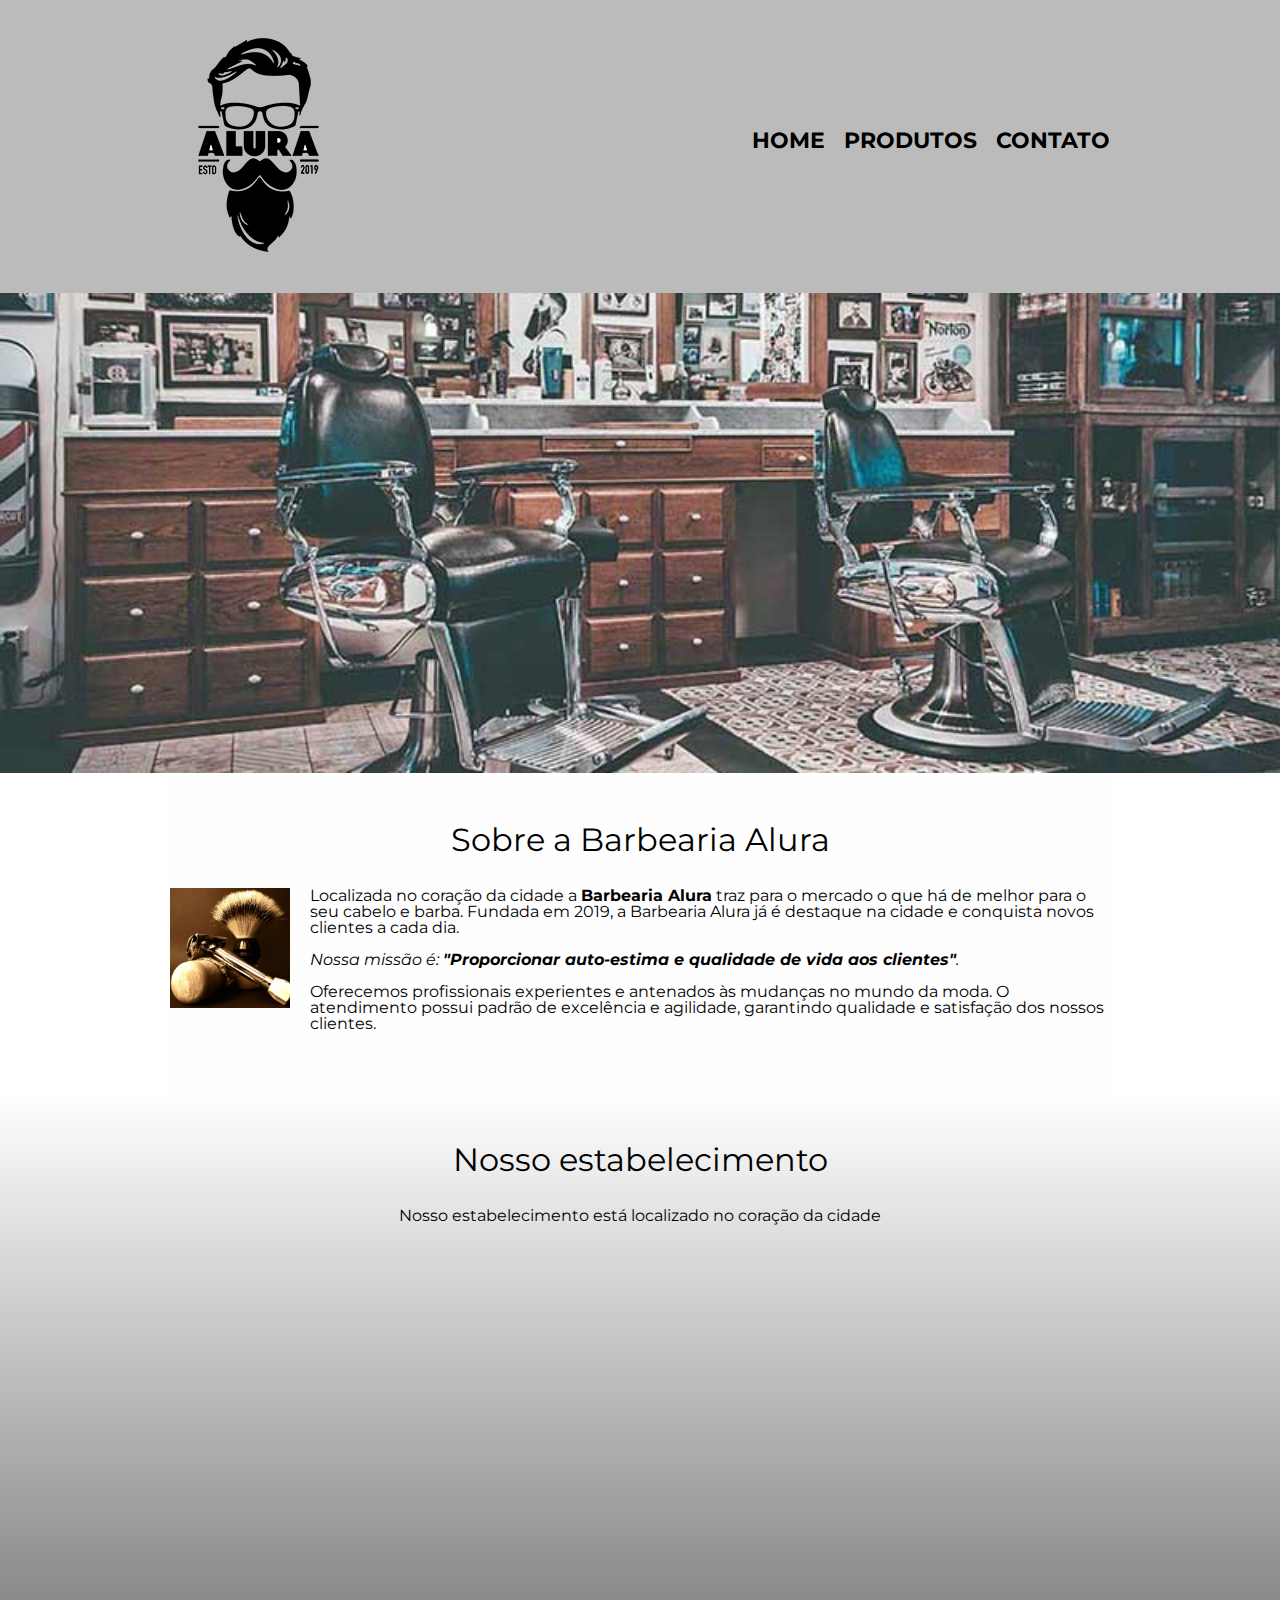
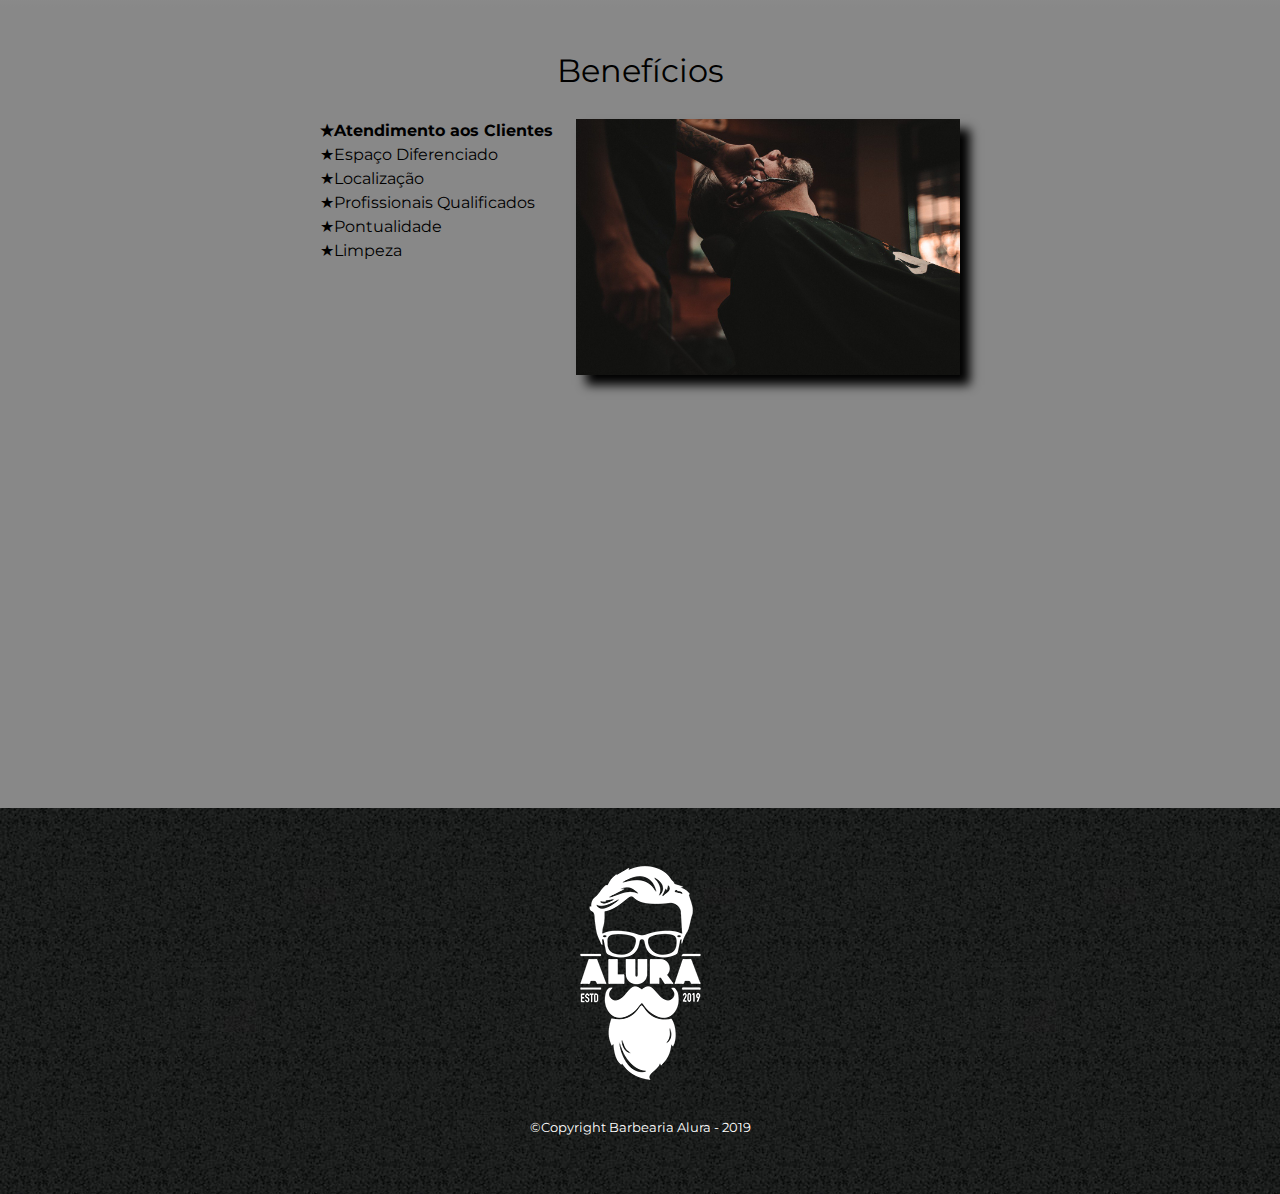
<file: index.html>
<!DOCTYPE html>

<html lang="pt-br">
	<head>
		<meta charset="UTF-8">
		<meta name="viewport" content="width-device-width">
		<title>Barbearia Alura</title>

		<link rel="stylesheet" href="reset.css">
		<link rel="stylesheet" href="style.css">
		<link href="https://fonts.googleapis.com/css?family=Montserrat&display=swap" rel="stylesheet">
	</head>
	<body>
		<header>
			<div class="caixa">
				<h1><img src="logo.png" alt="Logo da Barbearia Alura"></h1>
	       	
				<nav>       
					<ul>
						<li><a href="index.html">Home</a></li>
						<li><a href="produtos.html">Produtos</a></li>
						<li><a href="contato.html">Contato</a></li>
					</ul>
				</nav>
			</div>
	</header>

		<img class="banner" src="banner.jpg">

		<main>
			<section class="principal">
				<h2 class="titulo-principal">Sobre a Barbearia Alura</h2>

				<img class="utensilios" src="utensilios.jpg" alt="Utensilios de um barbeiro">

				<p>Localizada no coração da cidade a <strong>Barbearia Alura</strong> traz para o mercado o que há de melhor para o seu cabelo e barba. Fundada em 2019, a Barbearia Alura já é destaque na cidade e conquista novos clientes a cada dia.</p>

				<p id="missao"><em>Nossa missão é: <strong>"Proporcionar auto-estima e qualidade de vida aos clientes"</strong>.</em></p>

				<p>Oferecemos profissionais experientes e antenados às mudanças no mundo da moda. O atendimento possui padrão de excelência e agilidade, garantindo qualidade e satisfação dos nossos clientes.</p>
			</section>

			<section class="mapa">
				<h3 class="titulo-principal">Nosso estabelecimento</h3>
				<p>Nosso estabelecimento está localizado no coração da cidade</p>

				<div class="mapa-conteudo">
					<iframe src="https://www.google.com/maps/embed?pb=!1m18!1m12!1m3!1d58513.90444286669!2d-46.62718289150876!3d-23.564168211308385!2m3!1f0!2f0!3f0!3m2!1i1024!2i768!4f13.1!3m3!1m2!1s0x94ce5a2b2ed7f3a1%3A0xab35da2f5ca62674!2sCaelum%20-%20Escola%20de%20Tecnologia!5e0!3m2!1spt-BR!2sbr!4v1652821399160!5m2!1spt-BR!2sbr" width="100%" height="300" style="border:0;" allowfullscreen="" loading="lazy" referrerpolicy="no-referrer-when-downgrade"></iframe>
				</div>
			</section>					
			<section class="beneficios">
				<h3 class="titulo-principal">Benefícios</h3>
				<div class="conteudo-beneficios">
					<ul class="lista-beneficios">
						<li class="itens">Atendimento aos Clientes</li>
						<li class="itens">Espaço Diferenciado</li>
						<li class="itens">Localização</li>
						<li class="itens">Profissionais Qualificados</li>
						<li class="itens">Pontualidade</li>
						<li class="itens">Limpeza</li>	
					</ul><img src="beneficios.jpg" class="imagem-beneficios">
				</div>
				<div class="video">
					<iframe width="100%" height="315" src="https://www.youtube.com/embed/wcVVXUV0YUY" frameborder="0" allow="accelerometer; autoplay; encrypted-media; gyroscope; picture-in-picture" allowfullscreen></iframe>
				</div>
			</section>
			
		</main>	

		<footer>
			<img src="logo-branco.png" alt="Logo da Barbearia Alura">
			<p class="copyright">&copy;Copyright Barbearia Alura - 2019</p>
		</footer>

	</body>
</html>
</file>
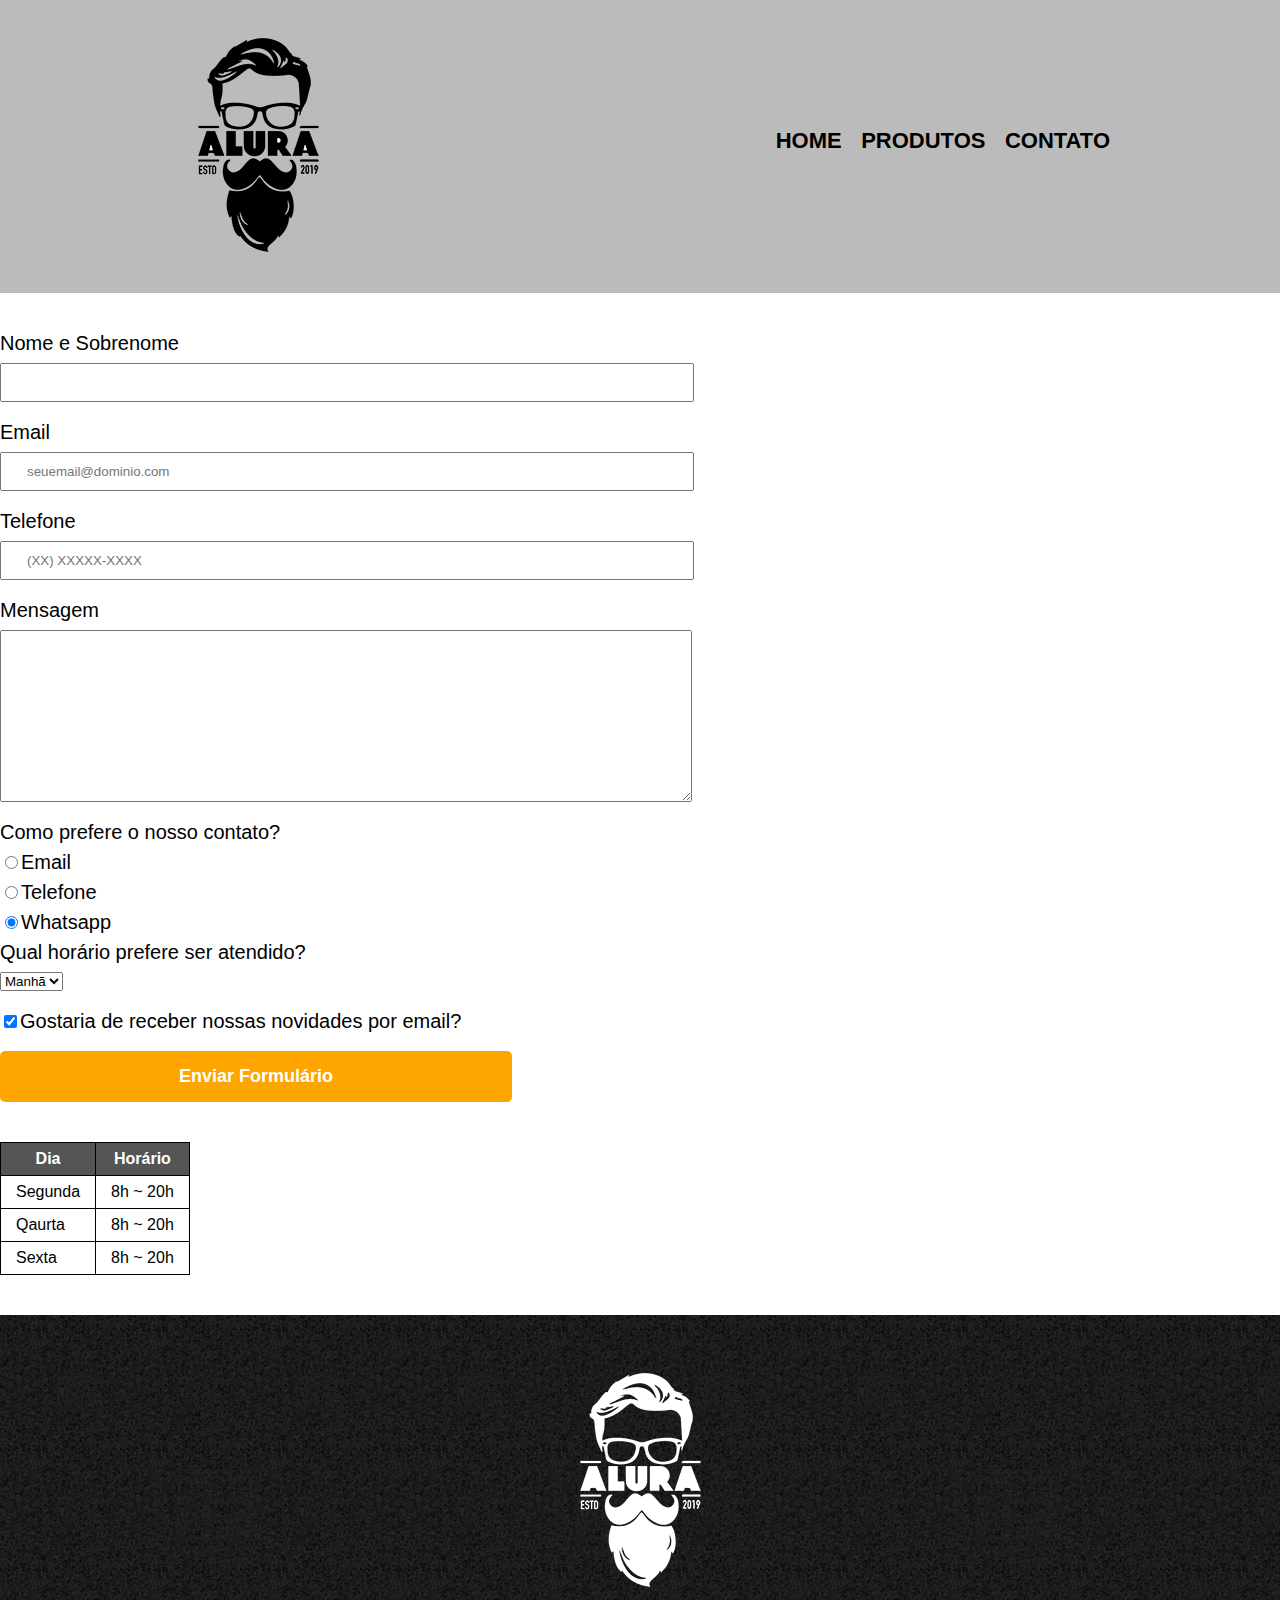
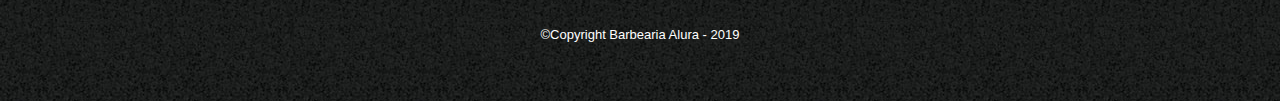
<file: contato.html>
<!DOCTYPE html>
<html>
<head>
	<meta charset="UTF-8">
	<title>Contato - Barbearia Alura</title>

	<link rel="stylesheet" href="reset.css">
	<link rel="stylesheet" href="style.css">
</head>
<body>
<header>
		<div class="caixa">
			<h1><img src="logo.png"></h1>
	       	
			<nav>       
				<ul>
					<li><a href="index.html">Home</a></li>
					<li><a href="produtos.html">Produtos</a></li>
					<li><a href="contato.html">Contato</a></li>
				</ul>
			</nav>
		</div>
	</header>

	<main>
		<form>
			<label for="nomesobrenome">Nome e Sobrenome</label>
			<input type="text" id="nomesobrenome" class="input-padrao" required>

			<label for="email">Email</label>
			<input type="email" id="email" class="input-padrao" required placeholder="seuemail@dominio.com">

			<label for="telefone">Telefone</label>
			<input type="tel" id="telefone" class="input-padrao" required placeholder="(XX) XXXXX-XXXX">

			<label for="mensagem">Mensagem</label>
			<textarea cols="70" rows="10" id="mensagem" class="input-padrao" required></textarea>

			<fieldset>
				<legend>Como prefere o nosso contato?</legend>
				<label for="radio-email"><input type="radio" name="contato" value="email" id="radio-email">Email</label>
				

				<label for="radio-telefone"><input type="radio" name="contato" value="telefone" id="radio-telefone">Telefone</label>
				

				<label for="radio-whatsapp"><input type="radio" name="contato" value="whatsapp" id="radio-whatsapp" checked>Whatsapp</label>
				
			</fieldset>

			<fieldset>
				<legend>Qual horário prefere ser atendido?</legend>
				<select>
					<option>Manhã</option>
					<option>Tarde</option>
					<option>Noite</option>
				</select>
			</fieldset>

			<label class="checkbox"><input type="checkbox" checked>Gostaria de receber nossas novidades por email?</label>


			<input type="submit" value="Enviar Formulário" class="enviar">			
		</form>

		<table>
			<thead>
				<tr>
					<th>Dia</th>
					<th>Horário</th>
				</tr>
			</thead>
			<tbody>
				<tr>
					<td>Segunda</td>
					<td>8h ~ 20h</td>
				</tr>
				<tr>
					<td>Qaurta</td>
					<td>8h ~ 20h</td>
				</tr>
				<tr>
					<td>Sexta</td>
					<td>8h ~ 20h</td>
				</tr>
			</tbody>
		</table>
	</main>

	<footer>
		<img src="logo-branco.png" alt="Logo da Barbearia Alura">
		<p class="copyright">&copy;Copyright Barbearia Alura - 2019</p>
	</footer>
</body>
</html>
</file>
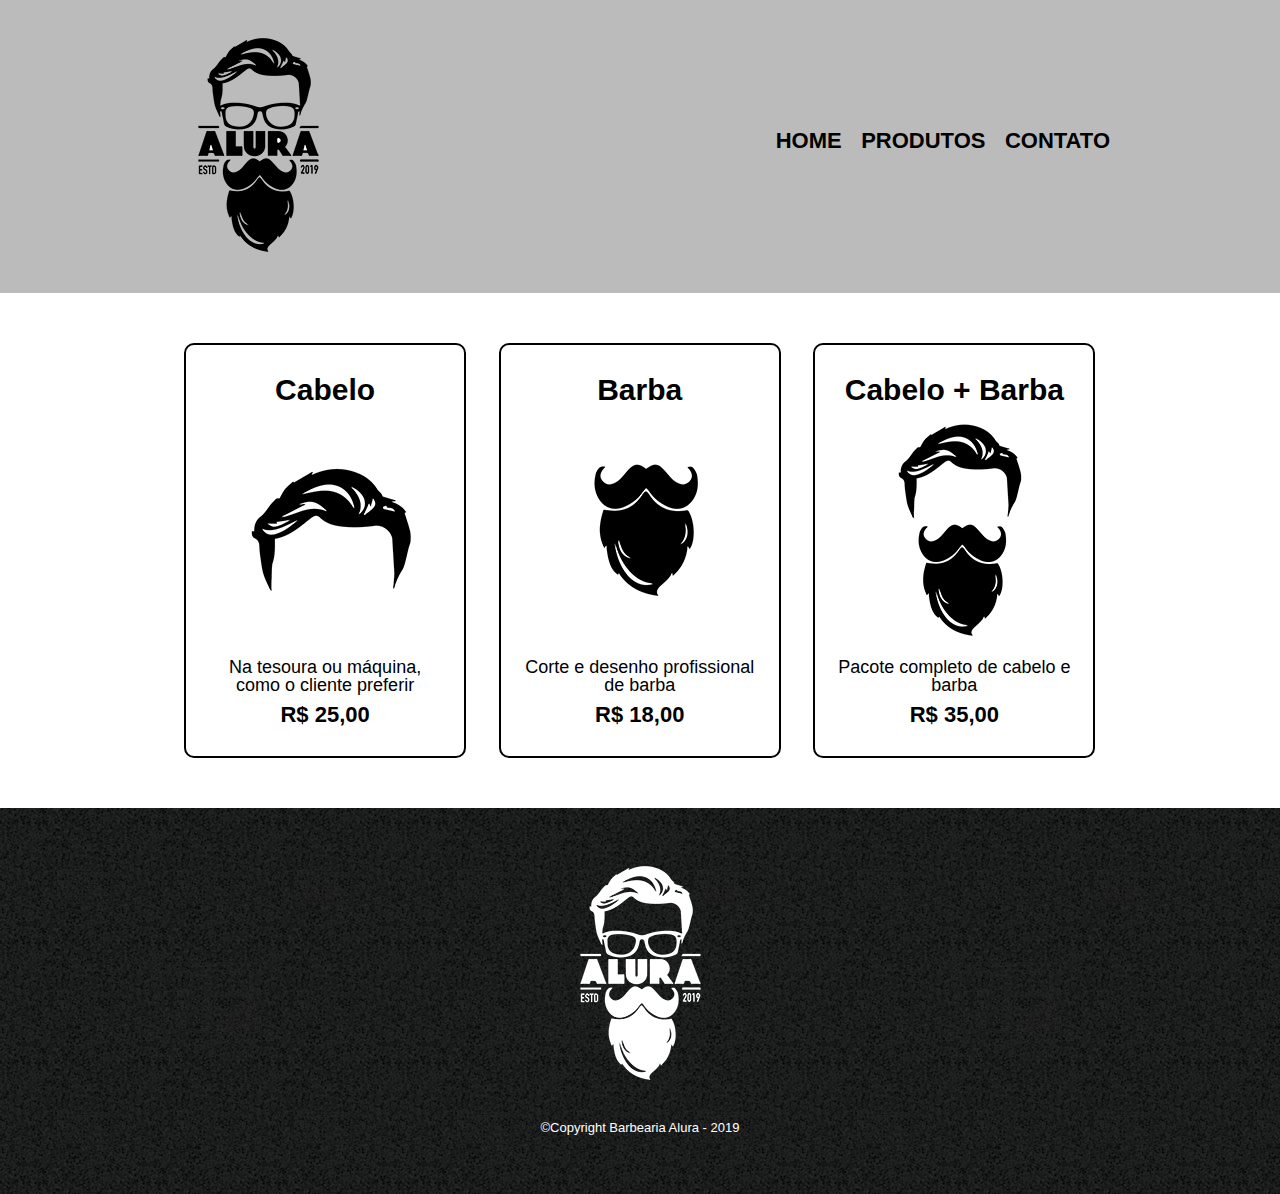
<file: produtos.html>
<!DOCTYPE html>
<html>
<head>
	<meta charset="UTF-8">
	<title>Produtos - Barbearia Alura</title>

	<link rel="stylesheet" href="reset.css">
	<link rel="stylesheet" href="style.css">
</head>
<body>
	<header>
		<div class="caixa">
			<h1><img src="logo.png"></h1>
	       	
			<nav>       
				<ul>
					<li><a href="index.html">Home</a></li>
					<li><a href="produtos.html">Produtos</a></li>
					<li><a href="contato.html">Contato</a></li>
				</ul>
			</nav>
		</div>
	</header>

	<main>
		<ul class="produtos">
			<li>
				<h2>Cabelo</h2>
				<img src="cabelo.jpg">
				<p class="produto-descricao">Na tesoura ou máquina, como o cliente preferir</p>
				<p class="produto-preco">R$ 25,00</p>
			</li>
			<li>
				<h2>Barba</h2>
				<img src="barba.jpg">
				<p class="produto-descricao">Corte e desenho profissional de barba</p>
				<p class="produto-preco">R$ 18,00</p>
			</li>
			<li>
				<h2>Cabelo + Barba</h2>
				<img src="cabelo+barba.jpg">
				<p class="produto-descricao">Pacote completo de cabelo e barba</p>
				<p class="produto-preco">R$ 35,00</p>
			</li>
	</main>

	<footer>
		<img src="logo-branco.png">
		<p class="copyright">&copy;Copyright Barbearia Alura - 2019</p>
	</footer>
</body>
</html>
</file>
<file: style.css>
body {
    font-family: 'Montserrat', sans-serif;
}

header {
	background: #BBBBBB;
	padding: 20px 0;
}

.caixa {
	position: relative;
	width: 940px;
	margin: 0 auto;
}

nav {
	position: absolute;
	top: 110px;
	right: 0;
}

nav li {
	display: inline;
	margin: 0 0 0 15px;
}

nav a {
	text-transform: uppercase;
	color: #000000;
	font-weight: bold;
	font-size: 22px;
	text-decoration: none;
}

nav a:hover {
	color: #C78C19;
	text-decoration: underline;
}

.produtos {
	width: 940px;
	margin: 0 auto;
	padding: 50px 0;
}

.produtos li {
	display: inline-block;
	text-align: center;
	width: 30%;
	vertical-align: top;
	margin: 0 1.5%;
	padding: 30px 20px;
	box-sizing: border-box;
	border: 2px solid #000000;
	border-radius: 10px;
}

.produtos li:hover {
	border-color: #C78C19;

}

.produtos li:active {
	border-color: #088C19;
}

.produtos li:hover h2 {
	font-size: 34px;
}

.produtos h2 {
	font-size: 30px;
	font-weight: bold;
}

.produto-descricao {
	font-size: 18px;
}

.produto-preco {
	font-size: 22px;
	font-weight: bold;
	margin-top: 10px;
}

footer {
	text-align: center;
	background: url("bg.jpg");
	padding: 40px 0;
}

.copyright {
	color: #FFFFFF;
	font-size: 13px;
	margin: 20px 0;
	
}

main {

}

form {
	margin: 40px 0;
}

form label, form legend {
	display: block;
	font-size: 20px;
	margin: 0 0 10px;
}

.input-padrao {
	display: block;
	margin: 0 0 20px;
	padding: 10px 25px;
	width: 50%;
}

.checkbox {
	margin: 20px 0;
}

.enviar {
	width: 40%;
	padding: 15px 0;
	background: orange;
	color: white;
	font-weight: bold;
	font-size: 18px;
	border: none;
	border-radius: 5px;
	transition: 1s all;
	cursor: pointer;
}

.enviar:hover {
	background: darkorange;
	transform: scale(1.2);
}

table {
	margin: 20px 0 40px;
}

thead {
	background: #555555;
	color: white;
	font-weight: bold;
}

td, th {
	border: 1px solid #000000;
	padding: 8px 15px;
}

/* css da página inicial */
.banner {
	width: 100%;
}

.titulo-principal {
	text-align: center;
	font-size: 2em;
	margin: 0 0 1em;
	clear: left;
}

.principal {
	padding: 3em 0;
	background: #FEFEFE;
	width: 940px;
	margin: 0 auto;
}

.principal p {
	margin: 0 0 1em;
}

.principal strong {
	font-weight: bold;
}

.principal em {
	font-style: italic;
}

.utensilios {
	width: 120px;
	float: left;
	margin: 0 20px 20px 0;
}

.mapa {
	padding: 3em 0;
	background: linear-gradient(#FEFEFE, #888888);
}

.mapa-conteudo {
	width: 940px;
	margin: 0 auto;
}

.mapa p {
	margin: 0 0 2em;
	text-align: center;
}

.beneficios {
	padding: 3em 0;
	background: #888888;
}

.conteudo-beneficios {
	width: 640px;
	margin: 0 auto;
}

.lista-beneficios {
	width: 40%;
	display: inline-block;
	vertical-align: top;
}

.itens {
	line-height: 1.5em;
}

.itens:first-child {
	font-weight: bold;
}

.itens:before {
	content: "★";
}

.imagem-beneficios {
	width: 60%;
	opacity: 1;
    transition: 400ms;
    box-shadow: 10px 10px 10px 0 #000000;
}

.imagem-beneficios:hover {
    opacity: 0.3;
}

.video {
    width: 560px;
    margin: 2em auto;
}

@media screen and (max-width: 480px) {
	.caixa, .principal, .conteudo-beneficios, .mapa-conteudo, .video {
		width: auto;
	}

	h1 {
		text-align: center;
	}

	nav {
		position: static;
	}

	.lista-beneficios, .imagem-beneficios {
		width: 100%;
	}
}
</file>
